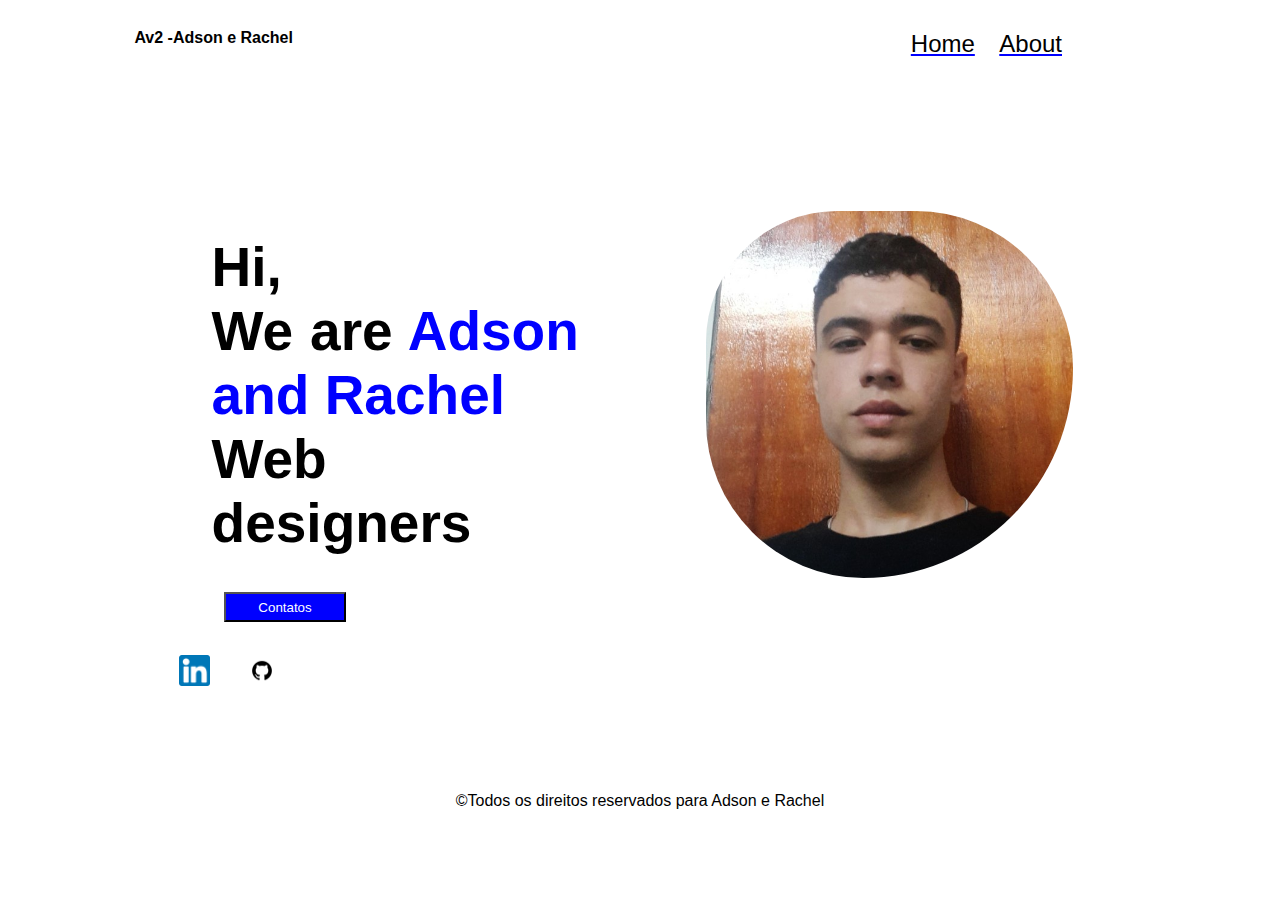
<file: index.html>
<!DOCTYPE html>
<html lang="pt-br">
  <head>
    <title>Av2-Adson e Rachel</title>
    <meta name="viewport" content="width=device-width, initial-scale=1.0"> 
    <link href="https://fonts.googleapis.com/css2?family=Montserrat:wght@300;800&display=swap" rel="stylesheet">
    <link rel="stylesheet" href="css/styles.css">
  </head>
  <body>
  <header id="navbar">
    <h4 id="nomes">Av2 -Adson e Rachel</h2>
    <nav>
        <ul id="navbar-list">
            <li><a href="index.html">Home</a></li>
            <li><a href="about.html">About</a></li>
        </ul>
    </nav>    
  </header>
  <div class="apresentacao">
    <h1 class="titulo-cantralizado">Hi,
      <br>We are <spam style="color: blue;">Adson and Rachel</spam><br>
      Web designers</h1>
      <img src="img/1636140672772.jpg"  alt="FotoAdson" class="foto">
      <a class="botao" href='http://www.linkedin.com/in/rachelnmlb/' target="_blank"><button style="background-color: blue;">Contatos</button></a>
    </div> 
  <div id="Foto">
  </div>
  <div class="icones">
    <div class="linkedin">
      <a href="https://www.linkedin.com/in/adson-sousa-de-oliveira-5311a3207/" target="_blank"><img src="img/linkedin.png"  alt="icone linkedin"></a>
    </div>
    <div class="guit">
      <a href="https://github.com/rachelnmlb" target="_blank"><img src="img/pngwing.com.png"  alt="icone github"></a>
    </div>
  </div>
  <footer>
    <p>©Todos os direitos reservados para Adson e Rachel</p>
</footer>
  </body>
</html>
</file>
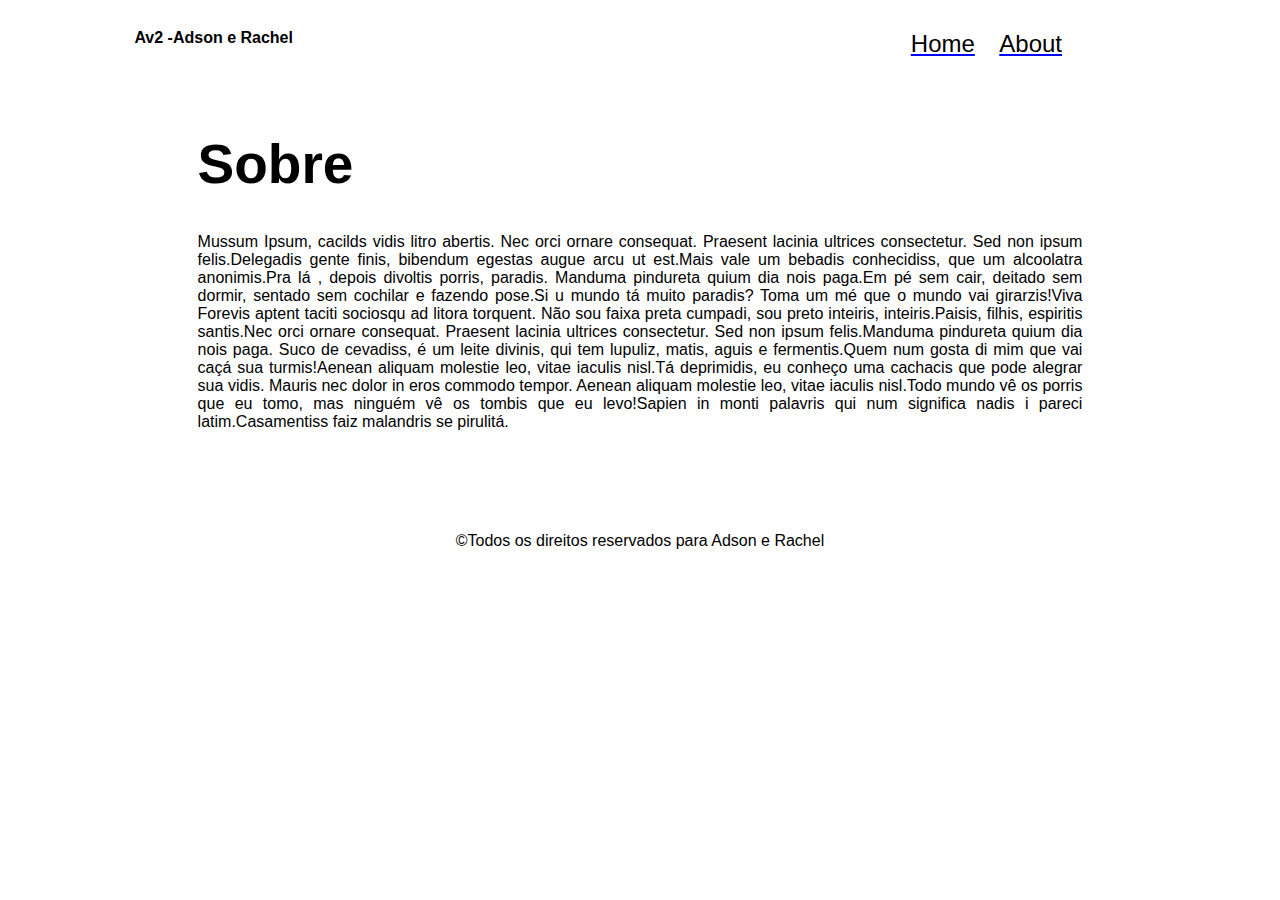
<file: about.html>
<!DOCTYPE html>
<html lang="pt-br">
  <head>
    <title>Av2-Adson e Rachel</title>
    <meta name="viewport" content="width=device-width, initial-scale=1.0"> 
    <link href="https://fonts.googleapis.com/css2?family=Montserrat:wght@300;800&display=swap" rel="stylesheet">
    <link rel="stylesheet" href="css/styles.css">
  </head>
  <body>
  <header id="navbar">
    <h4>Av2 -Adson e Rachel</h2>
    <nav>
        <ul id="navbar-list">
            <li><a href="index.html">Home</a></li>
            <li><a href="about.html">About</a></li>
        </ul>
    </nav>    
  </header>
 <div class="sobre-container">
    <h1>Sobre</h1>
    <p>
        Mussum Ipsum, cacilds vidis litro abertis. Nec orci ornare consequat. Praesent lacinia ultrices consectetur. Sed non ipsum felis.Delegadis gente finis, bibendum egestas augue arcu ut est.Mais vale um bebadis conhecidiss, que um alcoolatra anonimis.Pra lá , depois divoltis porris, paradis.

Manduma pindureta quium dia nois paga.Em pé sem cair, deitado sem dormir, sentado sem cochilar e fazendo pose.Si u mundo tá muito paradis? Toma um mé que o mundo vai girarzis!Viva Forevis aptent taciti sociosqu ad litora torquent.

Não sou faixa preta cumpadi, sou preto inteiris, inteiris.Paisis, filhis, espiritis santis.Nec orci ornare consequat. Praesent lacinia ultrices consectetur. Sed non ipsum felis.Manduma pindureta quium dia nois paga.

Suco de cevadiss, é um leite divinis, qui tem lupuliz, matis, aguis e fermentis.Quem num gosta di mim que vai caçá sua turmis!Aenean aliquam molestie leo, vitae iaculis nisl.Tá deprimidis, eu conheço uma cachacis que pode alegrar sua vidis.

Mauris nec dolor in eros commodo tempor. Aenean aliquam molestie leo, vitae iaculis nisl.Todo mundo vê os porris que eu tomo, mas ninguém vê os tombis que eu levo!Sapien in monti palavris qui num significa nadis i pareci latim.Casamentiss faiz malandris se pirulitá.
    </p>
 </div>
  <footer>
    <p>©Todos os direitos reservados para Adson e Rachel</p>
</footer>
  </body>
</html>
</file>
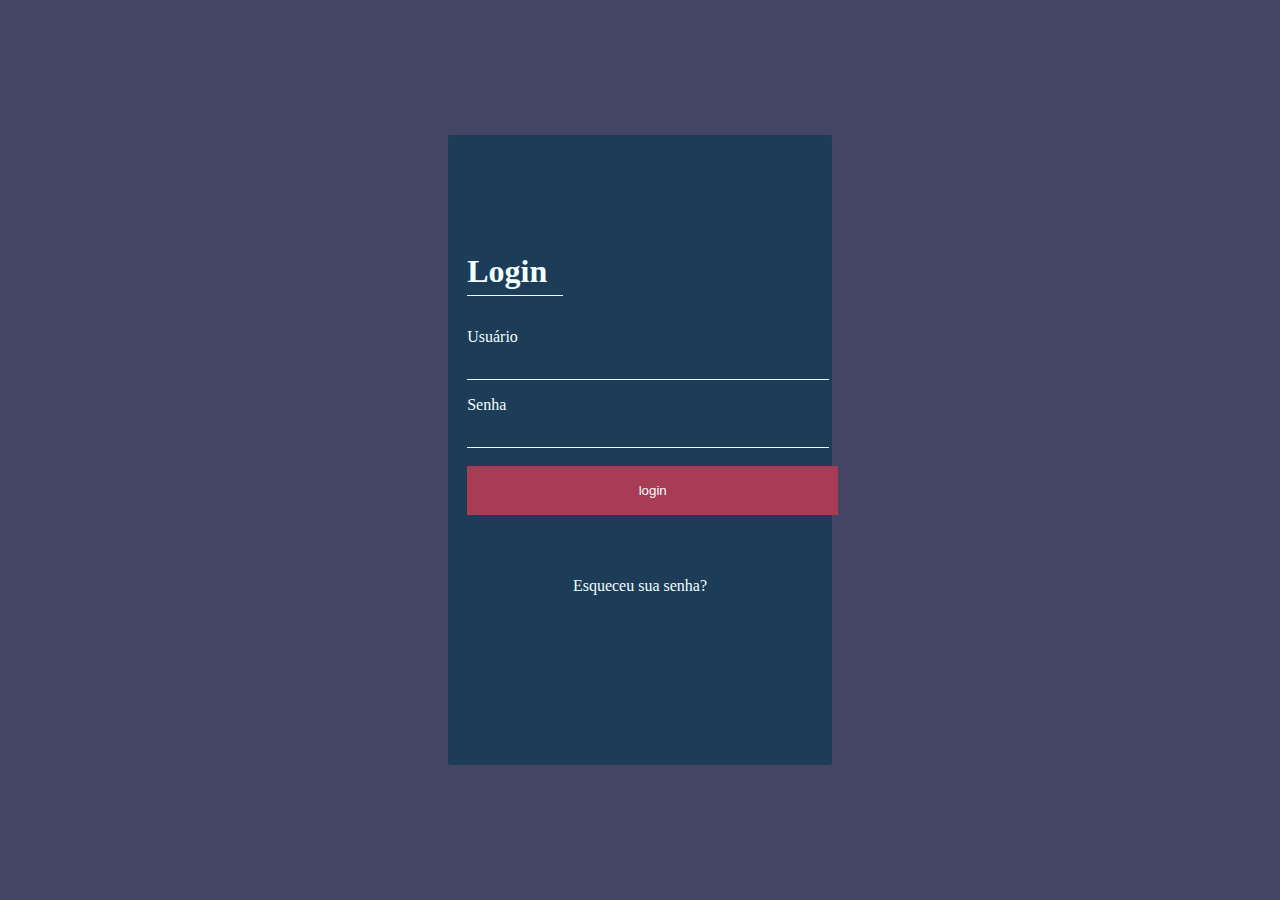
<file: login.html>
<!DOCTYPE html>
<html>
    <head>
        <title>Login</title>
        <meta name="viewport" content="width=device-width, initial-scale=1.0">
        <link rel="stylesheet" href="./css/login.css">
        <script src="./script/login.js"></script>
    </head>

    <body>
        <div id="login">
            <form id="login-form">
                <div id="login-header">
                    <h1 id="login-title" class="login-page-titles">Login</h1>
                </div>
                <p class="login-page-titles">Usuário</p>
                <input type="text" name="username" id="username-field" class="login-form-field">
                <p class="login-page-titles">Senha</p>
                <input type="password" name="password" id="password-field" class="login-form-field">
                <button type="submit" id="login-form-submit" onclick="validateLogin(event)">login</button>
            </form>
            <div id="login-page-footer">
                <p class="login-page-titles">Esqueceu sua senha?</p>
            </div>
        </div>
    </body>
</html>
</file>
<file: css/styles.css>
body {
    background-color: #FFFFFF;
    font-family: Arial, Helvetica, sans-serif;
}

#navbar h4, #navbar ul, #navbar-list li , #navbar nav{
    display: inline-block;
}

#navbar h4 {
    margin-left: 10%;
}

#navbar nav {
    float: right;
}

#navbar ul {
    margin-top: 22px;
    margin-right: 200px;
}
#navbar li {
    margin: 0 10px
    
}

#navbar-list li a {
text-decoration: nome;
color:black;
text-decoration-line: underline;
text-decoration-color: blue;
text-decoration-skip: 10px;
text-align: center;
font-size: x-large;
}


.apresentacao {
    background: #FFFFFF;
    padding: 20px;
}

h1 {
    display: inline-block;
    vertical-align: top;
    width: 30%;
    margin-right: 10%;
    margin-left: 15%;
    margin-top: 12%;
    text-align: justify;
    font-size: 55px;
    
}

.apresentacao img {
    width: 30%;
    border-top-left-radius: 50%;
    border-top-right-radius: 60%;
    border-bottom-left-radius: 60%;
    border-bottom-right-radius: 80%;
    margin-top: 10%;
}

button{
    width: 10%;
    height: 30px;
    color: #FFFFFF;
    margin-left: 16%;
    

}

.icones > div {
    display: inline-block;
    margin-right: 0;
    width: 5%;
}

.icones img{
    width: 50%;
    margin-left: 270%;
    margin-top: 20%;
}

footer {
    text-align: center;
    margin-top: 8%;
}

.sobre-container h1 {
    margin-top: 5%;
}

.sobre-container p{
    margin-top: 0;
    text-align: justify;
    margin-left: 15%;
    margin-right: 15%;
}
</file>
<file: css/login.css>
html {
    height: 100%;
}

body {
    height: 100%;
    margin: 0;
    display: grid;
    justify-items: center;
    align-items: center;
    background-color: #444464;
}

* {
    box-sizing: border-box;
}

#login {
    width: 30%;
    height: 70%;
    display: grid;
    justify-items: left;
    align-items: center;
    background-color: #1c3c58;
    border-radius: 3px;
}

#login-header {
    height: 80%;
    width: 53%;
    border: none;
    border-bottom: 1px solid azure;
}

#login-form {
    align-self: center;
    justify-self: auto;
    display: grid;
    margin-left: 5%;
    margin-top: 5%;
}

#login-form-submit {
    height: 140%;
    background-color: #a83c54;
    margin-top: 10%;
    width: 205%;
    border: none;
    color: azure;
}

#login-page-footer {
    height: 100%;
    justify-self: center;
}

.login-page-titles {
    color: azure;
}

.login-form-field {
    background: transparent;
    border: none;
    border-bottom: 1px solid azure;
    width: 200%;
}
</file>
